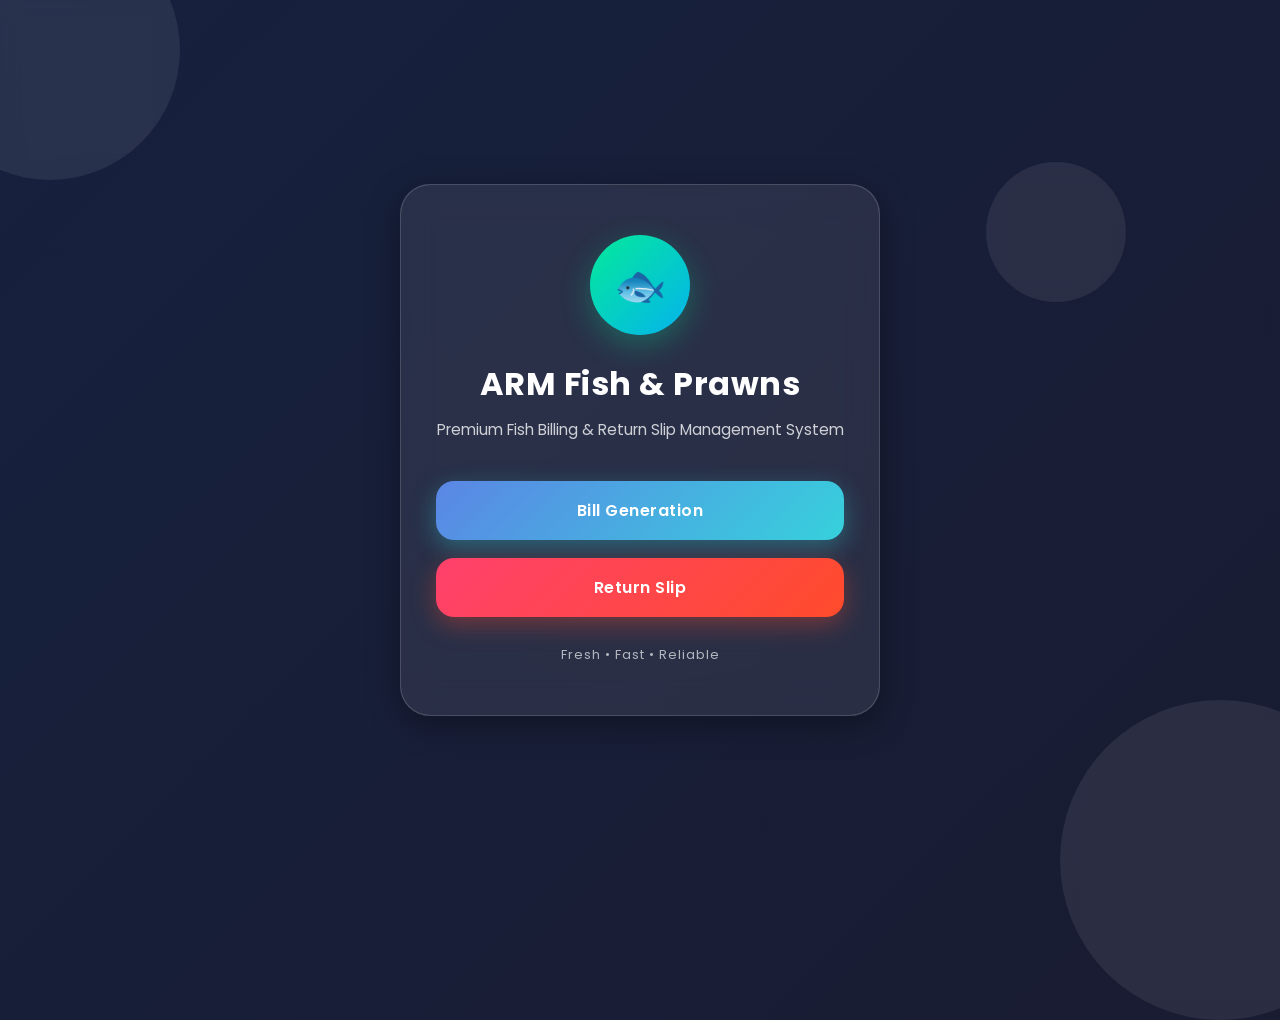
<file: index.html>
<!-- home.html -->

<!DOCTYPE html>
<html lang="en">

<head>

  <meta charset="UTF-8" />

  <meta name="viewport"
    content="width=device-width, initial-scale=1.0" />

  <title>ARM Fish & Prawns</title>

  <!-- GOOGLE FONT -->

  <link rel="preconnect"
    href="https://fonts.googleapis.com">

  <link rel="preconnect"
    href="https://fonts.gstatic.com"
    crossorigin>

  <link href="https://fonts.googleapis.com/css2?family=Poppins:wght@300;400;500;600;700&display=swap"
    rel="stylesheet">

  <style>

    /* =========================
       GLOBAL STYLES
    ========================== */

    * {

      margin: 0;

      padding: 0;

      box-sizing: border-box;

      font-family: 'Poppins', sans-serif;

    }

    html {

      scroll-behavior: smooth;

    }

    body {

      min-height: 100vh;

      display: flex;

      justify-content: center;

      align-items: center;

      overflow: hidden;

      position: relative;

      padding: 20px;

      background:
        linear-gradient(
          -45deg,
          #091428,
          #0f3460,
          #1a1a2e,
          #16213e
        );

      background-size: 400% 400%;

      animation: gradientBG 15s ease infinite;

      color: white;

    }

    body::-webkit-scrollbar {

      width: 0;

      height: 0;

    }

    @keyframes gradientBG {

      0% {

        background-position: 0% 50%;

      }

      50% {

        background-position: 100% 50%;

      }

      100% {

        background-position: 0% 50%;

      }

    }

    /* =========================
       FLOATING CIRCLES
    ========================== */

    .bg-circle {

      position: absolute;

      border-radius: 50%;

      background: rgba(255,255,255,0.08);

      backdrop-filter: blur(10px);

      animation: float 12s infinite ease-in-out;

      z-index: 1;

    }

    .circle1 {

      width: 260px;

      height: 260px;

      top: -80px;

      left: -80px;

    }

    .circle2 {

      width: 320px;

      height: 320px;

      bottom: -120px;

      right: -100px;

      animation-duration: 16s;

    }

    .circle3 {

      width: 140px;

      height: 140px;

      top: 18%;

      right: 12%;

      animation-duration: 10s;

    }

    @keyframes float {

      0%,100% {

        transform: translateY(0px);

      }

      50% {

        transform: translateY(-25px);

      }

    }

    /* =========================
       MAIN CARD
    ========================== */

    .home-container {

      width: 100%;

      max-width: 480px;

      padding: 50px 35px;

      border-radius: 30px;

      background: rgba(255,255,255,0.08);

      border: 1px solid rgba(255,255,255,0.15);

      backdrop-filter: blur(18px);

      -webkit-backdrop-filter: blur(18px);

      box-shadow:
        0 8px 32px rgba(0,0,0,0.35),
        inset 0 0 0.5px rgba(255,255,255,0.25);

      text-align: center;

      z-index: 10;

      position: relative;

      transition: 0.4s ease;

    }

    .home-container:hover {

      transform: translateY(-4px);

      box-shadow:
        0 12px 45px rgba(0,0,0,0.45);

    }

    /* =========================
       LOGO
    ========================== */

    .logo {

      width: 100px;

      height: 100px;

      margin: auto;

      margin-bottom: 28px;

      border-radius: 50%;

      background:
        linear-gradient(
          135deg,
          rgba(0,255,163,0.9),
          rgba(0,194,255,0.9)
        );

      display: flex;

      justify-content: center;

      align-items: center;

      font-size: 42px;

      color: white;

      font-weight: bold;

      box-shadow:
        0 10px 30px rgba(0,255,163,0.25);

      animation: pulse 3s infinite;

    }

    @keyframes pulse {

      0% {

        transform: scale(1);

      }

      50% {

        transform: scale(1.05);

      }

      100% {

        transform: scale(1);

      }

    }

    /* =========================
       TITLE
    ========================== */

    .home-container h1 {

      color: white;

      font-size: 2rem;

      font-weight: 700;

      margin-bottom: 12px;

      letter-spacing: 0.5px;

      line-height: 1.3;

    }

    .subtitle {

      color: rgba(255,255,255,0.78);

      font-size: 0.95rem;

      margin-bottom: 38px;

      line-height: 1.7;

    }

    /* =========================
       BUTTONS
    ========================== */

    .button-group {

      display: flex;

      flex-direction: column;

      gap: 18px;

    }

    .home-btn {

      width: 100%;

      padding: 17px;

      border: none;

      border-radius: 18px;

      font-size: 1rem;

      font-weight: 600;

      cursor: pointer;

      transition: all 0.35s ease;

      position: relative;

      overflow: hidden;

      color: white;

      letter-spacing: 0.5px;

    }

    .home-btn::before {

      content: "";

      position: absolute;

      width: 0%;

      height: 100%;

      left: 0;

      top: 0;

      background: rgba(255,255,255,0.12);

      transition: 0.4s;

    }

    .home-btn:hover::before {

      width: 100%;

    }

    .home-btn:hover {

      transform:
        translateY(-3px)
        scale(1.01);

    }

    .bill-btn {

      background:
        linear-gradient(
          135deg,
          #5b86e5,
          #36d1dc
        );

      box-shadow:
        0 8px 24px rgba(54,209,220,0.35);

    }

    .return-btn {

      background:
        linear-gradient(
          135deg,
          #ff416c,
          #ff4b2b
        );

      box-shadow:
        0 8px 24px rgba(255,75,43,0.35);

    }

    /* =========================
       FOOTER
    ========================== */

    .footer {

      margin-top: 28px;

      color: rgba(255,255,255,0.65);

      font-size: 13px;

      letter-spacing: 1px;

    }

    /* =========================
       RESPONSIVE
    ========================== */

    @media(max-width:768px) {

      .home-container {

        padding: 42px 28px;

      }

      .home-container h1 {

        font-size: 1.7rem;

      }

    }

    @media(max-width:480px) {

      body {

        padding: 15px;

      }

      .home-container {

        padding: 36px 22px;

        border-radius: 24px;

      }

      .logo {

        width: 82px;

        height: 82px;

        font-size: 34px;

      }

      .home-container h1 {

        font-size: 1.45rem;

      }

      .subtitle {

        font-size: 0.88rem;

      }

      .home-btn {

        padding: 15px;

        font-size: 0.95rem;

      }

    }

  </style>

</head>

<body>

  <!-- FLOATING CIRCLES -->

  <div class="bg-circle circle1"></div>

  <div class="bg-circle circle2"></div>

  <div class="bg-circle circle3"></div>

  <!-- MAIN CARD -->

  <div class="home-container">

    <!-- LOGO -->

    <div class="logo">

      🐟

    </div>

    <!-- TITLE -->

    <h1>

      ARM Fish & Prawns

    </h1>

    <p class="subtitle">

      Premium Fish Billing &
      Return Slip Management System

    </p>

    <!-- BUTTONS -->

    <div class="button-group">

      <button class="home-btn bill-btn"
        onclick="openBillPage()">

        Bill Generation

      </button>

      <button class="home-btn return-btn"
        onclick="openReturnSlip()">

        Return Slip

      </button>

    </div>

    <!-- FOOTER -->

    <div class="footer">

      Fresh • Fast • Reliable

    </div>

  </div>

  <script>

    function openBillPage() {

      window.location.href =
        "bill.html";

    }

    function openReturnSlip() {

      window.location.href =
        "return-slip.html";

    }

  </script>

</body>

</html>
</file>
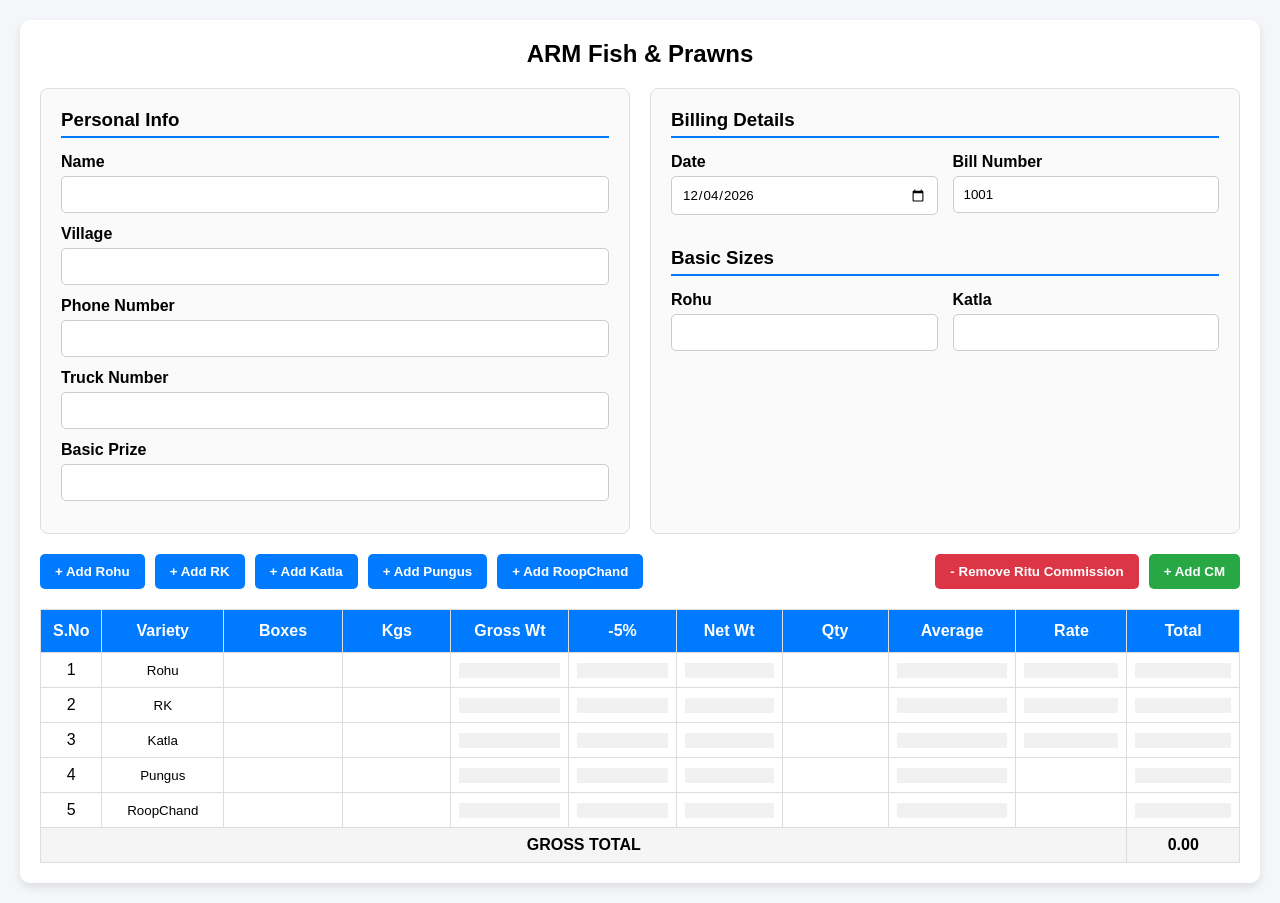
<file: bill.html>
<!-- =========================
index.html
========================= -->

<!DOCTYPE html>
<html lang="en">

<head>

  <meta charset="UTF-8">

  <meta name="viewport"
    content="width=device-width, initial-scale=1.0">

  <title>ARM Fish & Prawns</title>

  <link rel="stylesheet" href="style.css">

</head>

<body>

  <div class="container">

    <h2>ARM Fish & Prawns</h2>

    <!-- TOP SECTION -->

    <div class="top-section">

      <!-- PERSONAL INFO -->

      <div class="card">

        <h3>Personal Info</h3>

        <div class="form-group">

          <label>Name</label>

          <input type="text">

        </div>

        <div class="form-group">

          <label>Village</label>

          <input type="text">

        </div>

        <div class="form-group">

          <label>Phone Number</label>

          <input type="text">

        </div>

        <div class="form-group">

          <label>Truck Number</label>

          <input type="text">

        </div>

        <div class="form-group">

          <label>Basic Prize</label>

          <input type="number"
            id="basicPrize"
            oninput="recalculateAllRows()">

        </div>

      </div>

      <!-- BILLING DETAILS -->

      <div class="card">

        <h3>Billing Details</h3>

        <div class="inline">

          <div class="form-group">

            <label>Date</label>

            <input type="date"
              id="todayDate">

          </div>

          <div class="form-group">

            <label>Bill Number</label>

            <input type="text"
              id="billNo"
              readonly>

          </div>

        </div>

        <h3 style="margin-top:20px;">

          Basic Sizes

        </h3>

        <div class="inline">

          <div class="form-group">

            <label>Rohu</label>

            <input type="number"
              id="rohuSize"
              oninput="recalculateAllRows()">

          </div>

          <div class="form-group">

            <label>Katla</label>

            <input type="number"
              id="katlaSize"
              oninput="recalculateAllRows()">

          </div>

        </div>

      </div>

    </div>

    <!-- BUTTONS -->

    <div class="button-section">

      <button onclick="addFishRow('Rohu')">
        + Add Rohu
      </button>

      <button onclick="addFishRow('RK')">
        + Add RK
      </button>

      <button onclick="addFishRow('Katla')">
        + Add Katla
      </button>

      <button onclick="addFishRow('Pungus')">
        + Add Pungus
      </button>

      <button onclick="addFishRow('RoopChand')">
        + Add RoopChand
      </button>

      <div class="right-buttons">

        <button class="danger-btn"
          onclick="addDeductionRow('Ritu Commission')">

          - Remove Ritu Commission

        </button>

        <button class="success-btn"
          onclick="addDeductionRow('CM')">

          + Add CM

        </button>

      </div>

    </div>

    <!-- TABLE -->

    <div class="table-wrapper">

      <table id="billTable">

        <thead>

          <tr>

            <th>S.No</th>
            <th>Variety</th>
            <th>Boxes</th>
            <th>Kgs</th>
            <th>Gross Wt</th>
            <th>-5%</th>
            <th>Net Wt</th>
            <th>Qty</th>
            <th>Average</th>
            <th>Rate</th>
            <th>Total</th>

          </tr>

        </thead>

        <tbody>

          <!-- ROHU -->

          <tr data-type="Rohu">

            <td>1</td>

            <td>
              <input type="text"
                value="Rohu"
                readonly>
            </td>

            <td>
              <input type="number"
                class="boxes"
                oninput="calculateRow(this)">
            </td>

            <td>
              <input type="number"
                class="kgs"
                oninput="calculateRow(this)">
            </td>

            <td>
              <input type="number"
                class="gross readonly"
                readonly>
            </td>

            <td>
              <input type="number"
                class="minus readonly"
                readonly>
            </td>

            <td>
              <input type="number"
                class="net readonly"
                readonly>
            </td>

            <td>
              <input type="number"
                class="qty"
                oninput="calculateRow(this)">
            </td>

            <td>
              <input type="number"
                class="avg readonly"
                readonly>
            </td>

            <td>
              <input type="number"
                class="rate readonly"
                readonly>
            </td>

            <td>
              <input type="number"
                class="total readonly"
                readonly>
            </td>

          </tr>

          <!-- RK -->

          <tr data-type="RK">

            <td>2</td>

            <td>
              <input type="text"
                value="RK"
                readonly>
            </td>

            <td>
              <input type="number"
                class="boxes"
                oninput="calculateRow(this)">
            </td>

            <td>
              <input type="number"
                class="kgs"
                oninput="calculateRow(this)">
            </td>

            <td>
              <input type="number"
                class="gross readonly"
                readonly>
            </td>

            <td>
              <input type="number"
                class="minus readonly"
                readonly>
            </td>

            <td>
              <input type="number"
                class="net readonly"
                readonly>
            </td>

            <td>
              <input type="number"
                class="qty">
            </td>

            <td>
              <input type="number"
                class="avg readonly"
                readonly>
            </td>

            <td>
              <input type="number"
                class="rate readonly"
                readonly>
            </td>

            <td>
              <input type="number"
                class="total readonly"
                readonly>
            </td>

          </tr>

          <!-- KATLA -->

          <tr data-type="Katla">

            <td>3</td>

            <td>
              <input type="text"
                value="Katla"
                readonly>
            </td>

            <td>
              <input type="number"
                class="boxes"
                oninput="calculateRow(this)">
            </td>

            <td>
              <input type="number"
                class="kgs"
                oninput="calculateRow(this)">
            </td>

            <td>
              <input type="number"
                class="gross readonly"
                readonly>
            </td>

            <td>
              <input type="number"
                class="minus readonly"
                readonly>
            </td>

            <td>
              <input type="number"
                class="net readonly"
                readonly>
            </td>

            <td>
              <input type="number"
                class="qty"
                oninput="calculateRow(this)">
            </td>

            <td>
              <input type="number"
                class="avg readonly"
                readonly>
            </td>

            <td>
              <input type="number"
                class="rate readonly"
                readonly>
            </td>

            <td>
              <input type="number"
                class="total readonly"
                readonly>
            </td>

          </tr>

          <!-- PUNGUS -->

          <tr data-type="Pungus">

            <td>4</td>

            <td>
              <input type="text"
                value="Pungus"
                readonly>
            </td>

            <td>
              <input type="number"
                class="boxes"
                oninput="calculateRow(this)">
            </td>

            <td>
              <input type="number"
                class="kgs"
                oninput="calculateRow(this)">
            </td>

            <td>
              <input type="number"
                class="gross readonly"
                readonly>
            </td>

            <td>
              <input type="number"
                class="minus readonly"
                readonly>
            </td>

            <td>
              <input type="number"
                class="net readonly"
                readonly>
            </td>

            <td>
              <input type="number"
                class="qty">
            </td>

            <td>
              <input type="number"
                class="avg readonly"
                readonly>
            </td>

            <td>
              <input type="number"
                class="rate"
                oninput="calculateRow(this)">
            </td>

            <td>
              <input type="number"
                class="total readonly"
                readonly>
            </td>

          </tr>

          <!-- ROOPCHAND -->

          <tr data-type="RoopChand">

            <td>5</td>

            <td>
              <input type="text"
                value="RoopChand"
                readonly>
            </td>

            <td>
              <input type="number"
                class="boxes"
                oninput="calculateRow(this)">
            </td>

            <td>
              <input type="number"
                class="kgs"
                oninput="calculateRow(this)">
            </td>

            <td>
              <input type="number"
                class="gross readonly"
                readonly>
            </td>

            <td>
              <input type="number"
                class="minus readonly"
                readonly>
            </td>

            <td>
              <input type="number"
                class="net readonly"
                readonly>
            </td>

            <td>
              <input type="number"
                class="qty">
            </td>

            <td>
              <input type="number"
                class="avg readonly"
                readonly>
            </td>

            <td>
              <input type="number"
                class="rate"
                oninput="calculateRow(this)">
            </td>

            <td>
              <input type="number"
                class="total readonly"
                readonly>
            </td>

          </tr>

        </tbody>

        <tfoot id="tableFooter">

          <tr id="grandTotalRow">

            <td colspan="10">
              GROSS TOTAL
            </td>

            <td id="grandTotal">
              0.00
            </td>

          </tr>

        </tfoot>

      </table>

    </div>

  </div>

  <script src="script.js"></script>

</body>

</html>
</file>
<file: style.css>
/* =========================
style.css
========================= */

* {
  margin: 0;
  padding: 0;
  box-sizing: border-box;
  font-family: Arial, sans-serif;
}

body {
  background: #f4f6f9;
  padding: 20px;
}

.container {
  width: 100%;
  max-width: 1500px;
  margin: auto;
  background: white;
  padding: 20px;
  border-radius: 10px;
  box-shadow: 0px 4px 10px rgba(0,0,0,0.1);
}

h2 {
  text-align: center;
  margin-bottom: 20px;
}

.top-section {
  display: flex;
  gap: 20px;
  flex-wrap: wrap;
}

.card {
  flex: 1;
  min-width: 300px;
  background: #fafafa;
  border: 1px solid #ddd;
  padding: 20px;
  border-radius: 8px;
}

.card h3 {
  margin-bottom: 15px;
  border-bottom: 2px solid #007bff;
  padding-bottom: 5px;
}

.form-group {
  margin-bottom: 12px;
}

.form-group label {
  display: block;
  margin-bottom: 5px;
  font-weight: bold;
}

.form-group input {
  width: 100%;
  padding: 10px;
  border: 1px solid #ccc;
  border-radius: 5px;
}

.inline {
  display: flex;
  gap: 15px;
  flex-wrap: wrap;
}

.inline .form-group {
  flex: 1;
}

.button-section {
  margin-top: 20px;
  display: flex;
  gap: 10px;
  flex-wrap: wrap;
}

.button-section button {
  padding: 10px 15px;
  border: none;
  background: #007bff;
  color: white;
  border-radius: 5px;
  cursor: pointer;
  font-weight: bold;
}

.right-buttons {
  margin-left: auto;
  display: flex;
  gap: 10px;
}

.danger-btn {
  background: #dc3545 !important;
}

.success-btn {
  background: #28a745 !important;
}

.remove-row-btn {
  background: red;
  color: white;
  border: none;
  padding: 5px 10px;
  border-radius: 4px;
  cursor: pointer;
}

.table-wrapper {
  width: 100%;
  overflow-x: auto;
}

table {
  width: 100%;
  border-collapse: collapse;
  margin-top: 20px;
  min-width: 1200px;
}

table th {
  background: #007bff;
  color: white;
  padding: 12px;
  border: 1px solid #ddd;
}

table td {
  border: 1px solid #ddd;
  padding: 8px;
  text-align: center;
}

table input {
  width: 100%;
  border: none;
  outline: none;
  text-align: center;
  background: transparent;
}

.readonly {
  background: #f1f1f1;
}

tfoot {
  background: #f5f5f5;
  font-weight: bold;
}

@media screen and (max-width: 768px) {

  .top-section {
    flex-direction: column;
  }

  .button-section {
    flex-direction: column;
  }

  .right-buttons {
    margin-left: 0;
    width: 100%;
  }

  .button-section button {
    width: 100%;
  }

}
</file>
